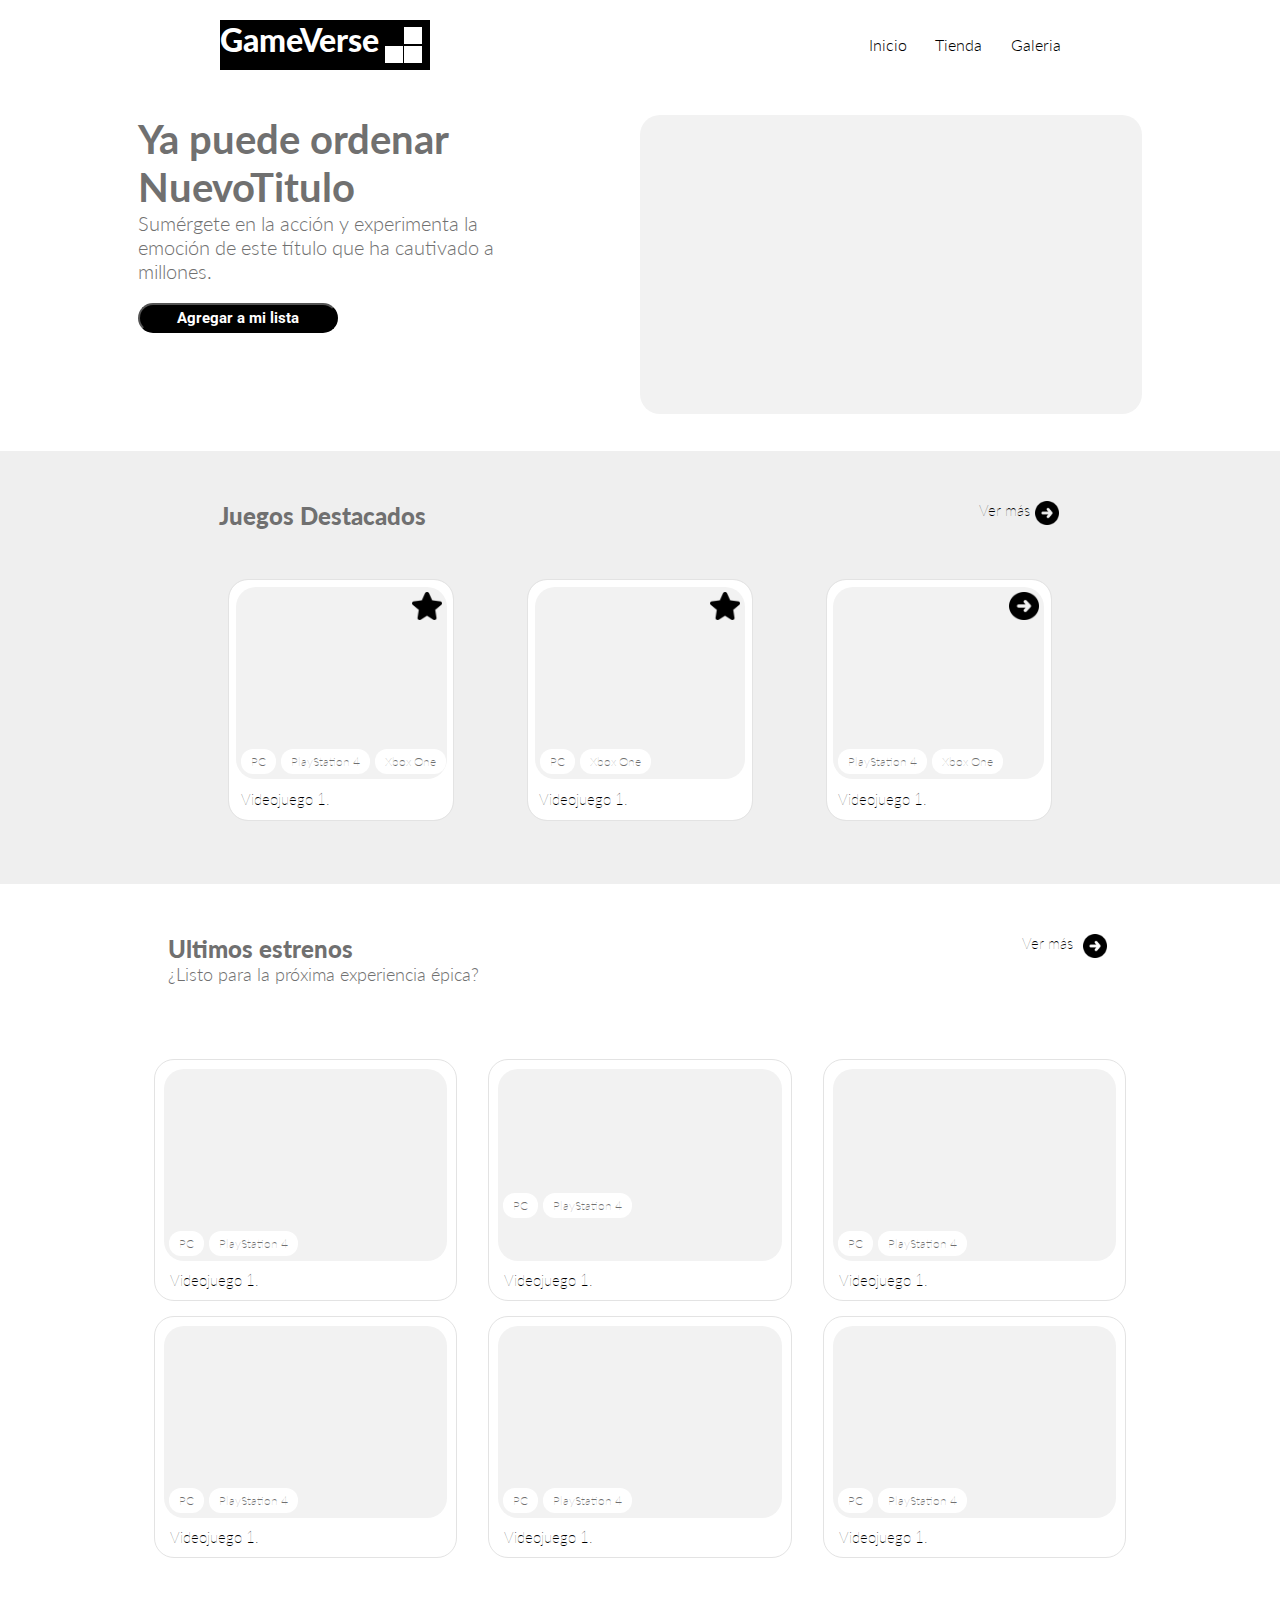
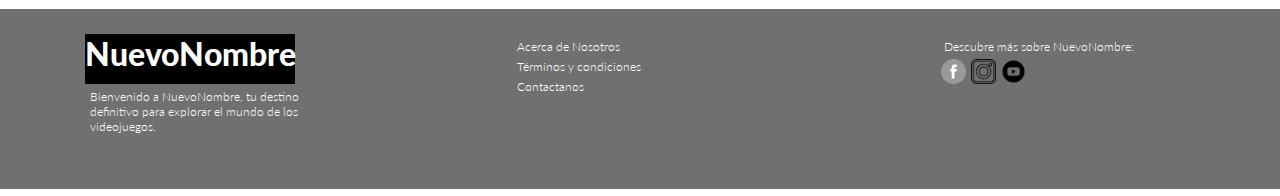
<file: index.html>
<!DOCTYPE html>
<html lang="es">
<head>
    <meta charset="UTF-8">
    <meta name="viewport" content="width=device-width, initial-scale=1.0">
    <link rel="stylesheet" href="./src/css/index.css">
    <title>Document</title>
</head>
<body>
    <header class="Encabezado">
        <nav class="Logotipo">
            <p>GameVerse</p>
            <div class="Bloque">
                <div class="BloqueJuego1">
                    <div class="MiniBloque1"></div>
                </div>
                <div class="BloqueJuego">
                    <div class="MiniBloque"></div>
                    <div class="MiniBloque"></div>
                </div>
            </div>
        </nav>
        <div class="Lista">
            <a href="./index.html" class="Enlace">Inicio</a>
            <a href="./src/pages/Tienda.html" class="Enlace">Tienda</a>
            <a href="./src/pages/Galeria.html" class="Enlace">Galeria</a>
        </div>
    </header>
    <section class="Seccion1">
        <div class="TextoIzquierda">
            <p class="ParrafoTitulo">Ya puede ordenar</p>
            <p class="ParrafoTitulo">NuevoTitulo</p>
            <p class="Parrafo">Sumérgete en la acción y experimenta la emoción de este título que ha cautivado a millones.</p>
            <button class="BotonNuevoTitulo">Agregar a mi lista</button>
        </div>
        <div class="CuadroDerecha"></div>
    </section>
    <div class="Juegos">
        <div class="Juegos2">
            <div class="EncabezadoJuegos">
                <p class="TextoEncabezadoJuegos">Juegos Destacados</p>
                <div class="Icono">
                    <p class="TextoJuegos">Ver más</p>
                    <img width="24px" height="24px" src="./src/assets/img/flecha-hacia-la-derecha-en-un-circulo.png" alt="">
                </div>
            </div>
            <section class="SeccionJuegos">
                <div class="Videojuego2">
                    <div class="DivJuego">
                        <div class="EncabezadoVideojuego">
                            <img style="margin: 5px;" width="30px" src="./src/assets/img/estrella.png" alt="">
                        </div>
                        <div class="PieVideojuego">
                            <div class="Plataformas">
                                <h6>PC</h6>
                            </div>
                            <div class="Plataformas">
                                <h6>PlayStation 4</h6>
                            </div>
                            <div class="Plataformas">
                                <h6>Xbox One</h6>
                            </div>
                        </div>
                    </div>
                    <p class="TextoVideojuego">Videojuego 1.</p>
                </div>
                <div class="Videojuego2">
                    <div class="DivJuego">
                        <div class="EncabezadoVideojuego">
                            <img style="margin: 5px;" width="30px" src="./src/assets/img/estrella.png" alt="">
                        </div>
                        <div class="PieVideojuego">
                            <div class="Plataformas">
                                <h6>PC</h6>
                            </div>
                            <div class="Plataformas">
                                <h6>Xbox One</h6>
                            </div>
                        </div>
                    </div>
                    <p class="TextoVideojuego">Videojuego 1.</p>
                </div>
                <div class="Videojuego2">
                    <div class="DivJuego">
                        <div class="EncabezadoVideojuego">
                            <img style="margin: 5px;" width="30px" src="./src/assets/img/flecha-hacia-la-derecha-en-un-circulo.png" alt="">
                        </div>
                        <div class="PieVideojuego">
                            <div class="Plataformas">
                                <h6>PlayStation 4</h6>
                            </div>
                            <div class="Plataformas">
                                <h6>Xbox One</h6>
                            </div>
                        </div>
                    </div>
                    <p class="TextoVideojuego">Videojuego 1.</p>
                </div>
            </section>
        </div>
    </div>
    <section class="Seccion3">
        <div class="EncabezadoJuegos">
            <div>
                <p class="TextoEncabezadoJuegos">Ultimos estrenos</p>
                <p class="ParrafoEncabezadoJuego">¿Listo para la próxima experiencia épica? </p>
            </div>
            <div class="Icono">
                <p class="TextoJuegos">Ver más</p>
                <img width="24px" height="24px" src="./src/assets/img/flecha-hacia-la-derecha-en-un-circulo.png" alt="">
            </div>
        </div>
        <section class="SeccionJuegos">
            <div class="Videojuego">
                <div class="DivJuego">
                    <div class="EncabezadoVideojuego">
                    </div>
                    <div class="PieVideojuego">
                        <div class="Plataformas">
                            <h6>PC</h6>
                        </div>
                        <div class="Plataformas">
                            <h6>PlayStation 4</h6>
                        </div>
                    </div>
                </div>
                <p class="TextoVideojuego">Videojuego 1.</p>
            </div>
            <div class="Videojuego">
                <div class="DivJuego">
                    <div class "EncabezadoVideojuego">
                    </div>
                    <div class="PieVideojuego">
                        <div class="Plataformas">
                            <h6>PC</h6>
                        </div>
                        <div class="Plataformas">
                            <h6>PlayStation 4</h6>
                        </div>
                    </div>
                </div>
                <p class="TextoVideojuego">Videojuego 1.</p>
            </div>
            <div class="Videojuego">
                <div class="DivJuego">
                    <div class="EncabezadoVideojuego">
                    </div>
                    <div class="PieVideojuego">
                        <div class="Plataformas">
                            <h6>PC</h6>
                        </div>
                        <div class="Plataformas">
                            <h6>PlayStation 4</h6>
                        </div>
                    </div>
                </div>
                <p class="TextoVideojuego">Videojuego 1.</p>
            </div>
            <div class="Videojuego">
                <div class="DivJuego">
                    <div class="EncabezadoVideojuego">
                    </div>
                    <div class="PieVideojuego">
                        <div class="Plataformas">
                            <h6>PC</h6>
                        </div>
                        <div class="Plataformas">
                            <h6>PlayStation 4</h6>
                        </div>
                    </div>
                </div>
                <p class="TextoVideojuego">Videojuego 1.</p>
            </div>
            <div class="Videojuego">
                <div class="DivJuego">
                    <div class="EncabezadoVideojuego">
                    </div>
                    <div class="PieVideojuego">
                        <div class="Plataformas">
                            <h6>PC</h6>
                        </div>
                        <div class="Plataformas">
                            <h6>PlayStation 4</h6>
                        </div>
                    </div>
                </div>
                <p class="TextoVideojuego">Videojuego 1.</p>
            </div>
            <div class="Videojuego">
                <div class="DivJuego">
                    <div class="EncabezadoVideojuego">
                    </div>
                    <div class="PieVideojuego">
                        <div class="Plataformas">
                            <h6>PC</h6>
                        </div>
                        <div class="Plataformas">
                            <h6>PlayStation 4</h6>
                        </div>
                    </div>
                </div>
                <p class="TextoVideojuego">Videojuego 1.</p>
            </div>
        </section>
    </section>
    <footer class="PiePagina">
        <div class="DivPiePagina">
            <div class="Logotipo">
                <p>NuevoNombre</p>
                <aside class="Bloque">
                    <article class="BloqueJuego1">
                        <div class="MiniBloque1"></div>
                    </article>
                    <article class="BloqueJuego">
                        <div class="MiniBloque"></div>
                        <div class="MiniBloque"></div>
                    </article>
                </aside>
            </div>
            <p class="ParrafoPiePagina">Bienvenido a NuevoNombre, tu destino definitivo para explorar el mundo de los videojuegos.</p>
        </div>
        <div class="DivPiePagina">
            <p class="ParrafoPiePagina">Acerca de Nosotros</p>
            <p class="ParrafoPiePagina">Términos y condiciones</p>
            <p class="ParrafoPiePagina">Contactanos</p>
        </div>
        <div class="DivPiePagina">
            <p class="ParrafoPiePagina">Descubre más sobre NuevoNombre:</p>
            <div class="DivImagenes">
                <img width="25px" src="./src/assets/img/social.png" alt="">
                <img width="25px" src="./src/assets/img/instagram (4).png" alt="">
                <img width="25px" src="./src/assets/img/youtube (3).png" alt="">
            </div>
        </div>
    </footer>
</body>
</html>
</file>
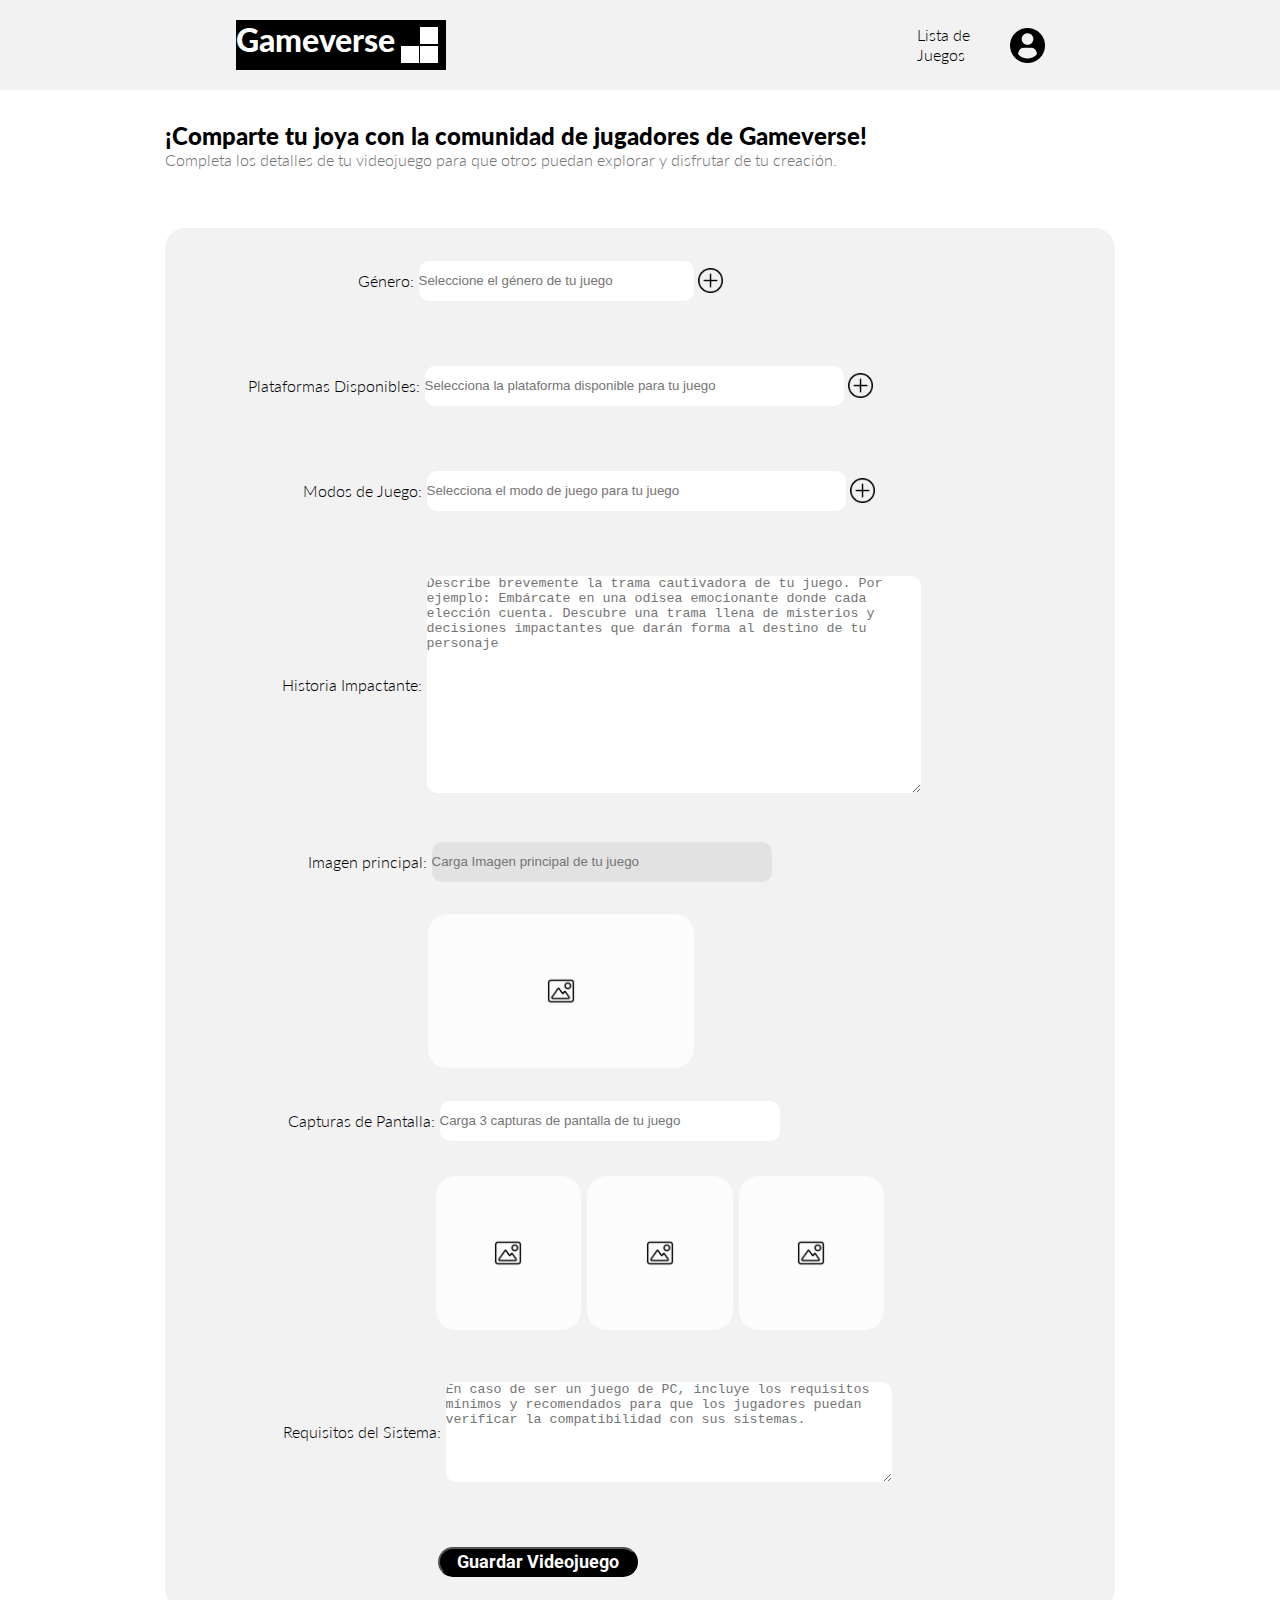
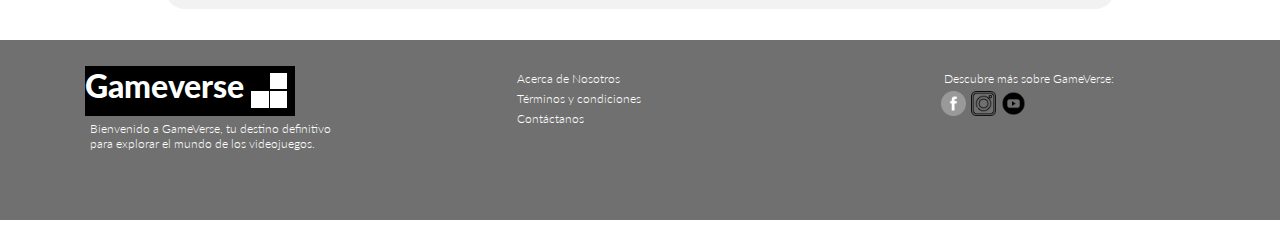
<file: src/pages/Galeria.html>
<!DOCTYPE html>
<html lang="es">
<head>
    <meta charset="UTF-8">
    <meta name="viewport" content="width=device-width, initial-scale=1.0">
    <link rel="stylesheet" href="../css/Galeria.css">
    <title>Gameverse - Comparte tu Juego</title>
</head>
<body>
    <header class="encabezado">
        <nav class="logo">
            <p>Gameverse</p>
            <div class="cubo">
                <div class="cubo-juego1">
                    <div class="mini-cubo1"></div>
                </div>
                <div class="cubo-juego">
                    <div class="mini-cubo"></div>
                    <div class="mini-cubo"></div>
                </div>
            </div>
        </nav>
        <div class="menu">
            <a href="/index.html" class="enlace">Lista de Juegos</a>
            <img width="35px" src="../assets/img/usuario-de-perfil.png" alt="Perfil de Usuario">
        </div>
    </header>
    <section class="seccion-principal">
        <div class="seccion-encabezado">
            <p class="titulo">¡Comparte tu joya con la comunidad de jugadores de Gameverse!</p>
            <p class="subtitulo">Completa los detalles de tu videojuego para que otros puedan explorar y disfrutar de tu creación.</p>
        </div>
        <div class="seccion-cuerpo">
            <div style="margin-left: 100px;" class="contenedor-formulario">
                <label for="genero">Género:</label>
                <input class="input1" type="text" placeholder="Seleccione el género de tu juego" name="genero" id="genero"><img style="margin-left: 4px;" width="25px" src="../assets/img/mas.png" alt="">
            </div>
            <div style="margin-right: 120px;" class="contenedor-formulario">
                <label for="plataformas">Plataformas Disponibles:</label>
                <input class="input2" type="text" placeholder="Selecciona la plataforma disponible para tu juego" name="plataformas" id="plataformas"><img style="margin-left: 4px;" width="25px" src="../assets/img/mas.png" alt="">
            </div>
            <div style="margin-right: 10px;" class="contenedor-formulario">
                <label for="modos-juego">Modos de Juego:</label>
                <input class="input3" type="text" placeholder="Selecciona el modo de juego para tu juego" name="modos-juego" id="modos-juego"><img style="margin-left: 4px;" width="25px" src="../assets/img/mas.png" alt="">
            </div>
            <div style="margin-right: 52px;" class="contenedor-formulario">
                <label for="historia-impactante">Historia Impactante:</label>
                <textarea class="input4" placeholder="Describe brevemente la trama cautivadora de tu juego. Por ejemplo: Embárcate en una odisea emocionante donde cada elección cuenta. Descubre una trama llena de misterios y decisiones impactantes que darán forma al destino de tu personaje" name="historia-impactante" id="historia-impactante"></textarea>
            </div>
            <div class="contenedor-formulario">
                <label for="imagen-principal">Imagen principal:</label>
                <input class="input5" type="text" placeholder="Carga Imagen principal de tu juego" name="imagen-principal" id="imagen-principal">
                <div style="margin-left: 120px;" class="imagen">
                    <img width="30px" src="../assets/img/imagen.png" alt="">
                </div>
            </div>
            <div style="margin-right: 40px;" class="contenedor-formulario">
                <label for="capturas-pantalla">Capturas de Pantalla:</label>
                <input class="input6" type="text" placeholder="Carga 3 capturas de pantalla de tu juego" name="capturas-pantalla" id="capturas-pantalla">
                <div style="margin-left: 145px;" class="imagenes-contenedor">
                    <div class="imagen1">
                        <img width="30px" src="../assets/img/imagen.png" alt="">
                    </div>
                    <div class="imagen1">
                        <img width="30px" src="../assets/img/imagen.png" alt="">
                    </div>
                    <div class="imagen1">
                        <img width="30px" src="../assets/img/imagen.png" alt="">
                    </div>
                </div>
            </div>
            <div style="margin-right: 50px;" class="contenedor-formulario">
                <label for="requisitos-sistema">Requisitos del Sistema:</label>
                <textarea class="input7" placeholder="En caso de ser un juego de PC, incluye los requisitos mínimos y recomendados para que los jugadores puedan verificar la compatibilidad con sus sistemas." name="requisitos-sistema" id="requisitos-sistema"></textarea>
            </div>
            <div class="contenedor-formulario">
                <button class="boton-crono-venta">Guardar Videojuego</button>
            </div>
        </div>
    </section>
    <footer class="pie-pagina">
        <div class="div-pie-pagina">
            <div class="logo">
                <p>Gameverse</p>
                <div class="cubo">
                    <div class="cubo-juego1">
                        <div class="mini-cubo1"></div>
                    </div>
                    <div class="cubo-juego">
                        <div class="mini-cubo"></div>
                        <div class="mini-cubo"></div>
                    </div>
                </div>
            </div>
            <p class="parrafo-pie-pagina">Bienvenido a GameVerse, tu destino definitivo para explorar el mundo de los videojuegos.</p>
        </div>
        <div class="div-pie-pagina">
            <p class="parrafo-pie-pagina">Acerca de Nosotros</p>
            <p class="parrafo-pie-pagina">Términos y condiciones</p>
            <p class="parrafo-pie-pagina">Contáctanos</p>
        </div>
        <div class="div-pie-pagina">
            <p class="parrafo-pie-pagina">Descubre más sobre GameVerse:</p>
            <div class="div-imagenes">
                <img width="25px" src="../assets/img/social.png" alt="Redes Sociales">
                <img width="25px" src="../assets/img/instagram (4).png" alt="Instagram">
                <img width="25px" src="../assets/img/youtube (3).png" alt="YouTube">
            </div>
        </div>
    </footer>
</body>
</html>
</file>
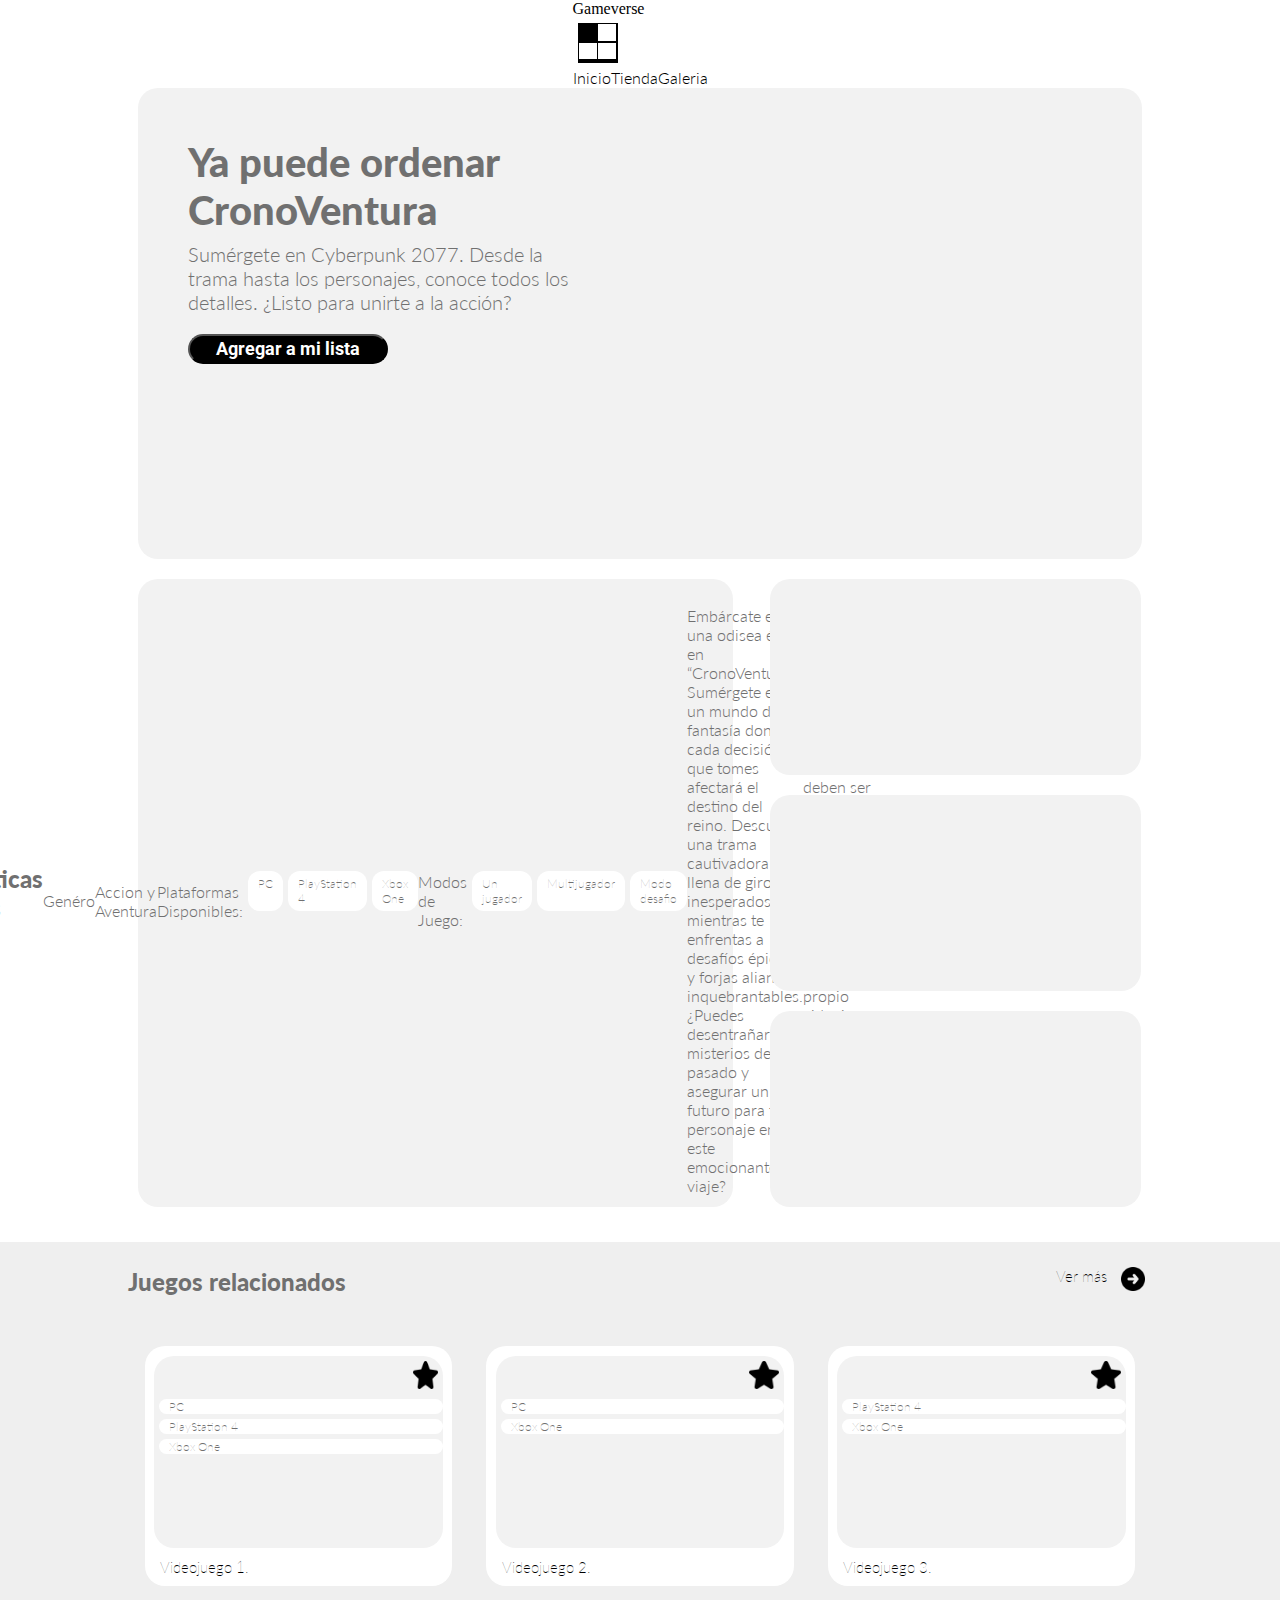
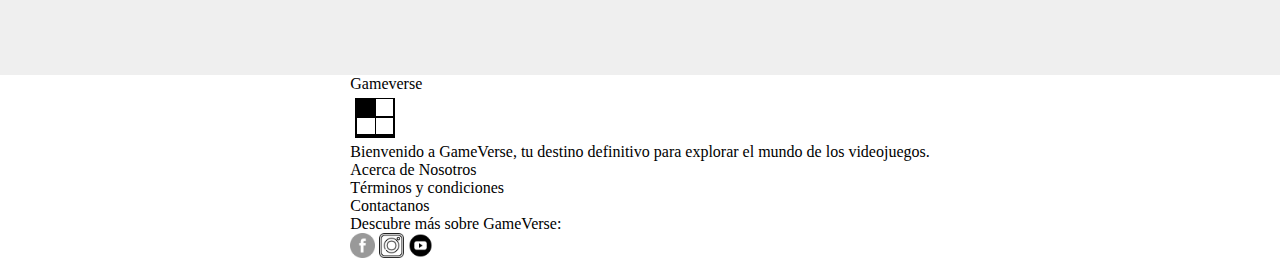
<file: src/pages/Tienda.html>
<!DOCTYPE html>
<html lang="es">

<head>
    <meta charset="UTF-8">
    <meta name="viewport" content="width=device-width, initial-scale=1.0">
    <link rel="stylesheet" href="../css/Tienda.css">
    <title>Tienda</title>
</head>

<body>
    <header class="Encabezado">
        <nav class="Logotipo">
            <p>Gameverse</p>
            <div class="Cubo">
                <div class="BloqueJuego1">
                    <div class="MiniBloque1"></div>
                </div>
                <div class="BloqueJuego">
                    <div class="MiniBloque"></div>
                    <div class="MiniBloque"></div>
                </div>
            </div>
        </nav>
        <div class="Lista">
            <a href="/index.html" class="Enlace">Inicio</a>
            <a href="./Tienda.html" class="Enlace">Tienda</a>
            <a href="./Galeria.html" class="Enlace">Galeria</a>
        </div>
    </header>
    <section class="Contenido">
        <div class="AgregarLista">
            <div class="CronoVenta">
                <p class="HeaderCronoventa">
                    Ya puede ordenar
                </p>
                <p class="HeaderCronoventa">
                    CronoVentura
                </p>
                <p class="TextoCronoVenta">
                    Sumérgete en Cyberpunk 2077. Desde la trama hasta los personajes, conoce todos los detalles. ¿Listo para unirte a la acción?
                </p>
                <button class="BotonCronoVenta">Agregar a mi lista</button>
            </div>
        </div>
        <div class="SeccionCaracteristicas">
            <div class="Caracteristicas">
                <p class="HeaderCaracteristicas">Caracteristicas Principales</p>
                <p class="TextoCaracteristicas">Genéro</p>
                <p class="TextoCaracteristicas">Accion y Aventura</p>
                <p class="TextoCaracteristicas">Plataformas Disponibles:</p>
                <div class="ListaPlataformas">
                    <div class="Plataformas">
                        <h6>PC</h6>
                    </div>
                    <div class="Plataformas">
                        <h6>PlayStation 4</h6>
                    </div>
                    <div class="Plataformas">
                        <h6>Xbox One</h6>
                    </div>
                </div>
                <p class="TextoCaracteristicas">Modos de Juego:</p>
                <div class="ListaPlataformas">
                    <div class="Plataformas">
                        <h6>Un jugador</h6>
                    </div>
                    <div class="Plataformas">
                        <h6>Multijugador</h6>
                    </div>
                    <div class="Plataformas">
                        <h6>Modo desafio</h6>
                    </div>
                </div>
                <p class="TextoCaracteristicas">Embárcate en una odisea épica en “CronoVentura”. Sumérgete en un mundo de fantasía donde cada decisión que tomes afectará el destino del reino. Descubre una trama cautivadora llena de giros inesperados mientras te enfrentas a desafíos épicos y forjas alianzas inquebrantables. ¿Puedes desentrañar los misterios del pasado y asegurar un futuro para tu personaje en este emocionante viaje? </p>
                <p class="TextoCaracteristicas">Recuerda que estos detalles deben ser específicos para el juego que estás promocionando. Adapta la información según la naturaleza y características únicas de tu propio videojuego. ¡Espero que esto te ayude!</p>
                <button class="BotonCronoVenta">Agregar a mi lista</button>
            </div>
            <div class="ColumnaAside">
                <div class="Aside"></div>
                <div class="Aside"></div>
                <div class="Aside"></div>
            </div>
        </div>
        <div class="Juegos">
            <div class="HeaderJuegos">
                <p class="HeaderTextoJuegos">Juegos relacionados</p>
                <div class="Icono">
                    <p class="TextoJuegos">Ver más</p>
                    <img width="24px" height="24px" src="../assets/img/flecha-hacia-la-derecha-en-un-circulo.png" alt="">
                </div>
            </div>
            <section class="SectionJuegos">
                <div class="Videojuego">
                    <div class="DivJuego">
                        <div class="EncabezadoVideojuego">
                            <img style="margin: 5px;" width="25px" src="../assets/img/estrella.png" alt="">
                        </div>
                        <div class="PieVideojuego">
                            <div class="Plataformas">
                                <h6>PC</h6>
                            </div>
                            <div class="Plataformas">
                                <h6>PlayStation 4</h6>
                            </div>
                            <div class="Plataformas">
                                <h6>Xbox One</h6>
                            </div>
                        </div>
                    </div>
                    <p class="TextoVJuego">Videojuego 1.</p>
                </div>
                <div class="Videojuego">
                    <div class="DivJuego">
                        <div class="EncabezadoVideojuego">
                            <img style="margin: 5px;" width="30px" src="../assets/img/estrella.png" alt="">
                        </div>
                        <div class="PieVideojuego">
                            <div class="Plataformas">
                                <h6>PC</h6>
                            </div>
                            <div class="Plataformas">
                                <h6>Xbox One</h6>
                            </div>
                        </div>
                    </div>
                    <p class="TextoVJuego">Videojuego 2.</p>
                </div>
                <div class="Videojuego">
                    <div class="DivJuego">
                        <div class="EncabezadoVideojuego">
                            <img style="margin: 5px;" width="30px" src="../assets/img/estrella.png" alt="">
                        </div>
                        <div class="PieVideojuego">
                            <div class="Plataformas">
                                <h6>PlayStation 4</h6>
                            </div>
                            <div class="Plataformas">
                                <h6>Xbox One</h6>
                            </div>
                        </div>
                    </div>
                    <p class="TextoVJuego">Videojuego 3.</p>
                </div>
            </section>
        </div>
    </section>
    <footer class="PiePagina">
        <div class="DivPiePagina">
            <div class="Logotipo">
                <p>Gameverse</p>
                <aside class="Cubo">
                    <article class="BloqueJuego1">
                        <div class="MiniBloque1"></div>
                    </article>
                    <article class="BloqueJuego">
                        <div class="MiniBloque"></div>
                        <div class="MiniBloque"></div>
                    </article>
                </aside>
            </div>
            <p class="ParrafoPiePagina">Bienvenido a GameVerse, tu destino definitivo para explorar el mundo de los videojuegos.</p>
        </div>
        <div class="DivPiePagina">
            <p class="ParrafoPiePagina">Acerca de Nosotros</p>
            <p class="ParrafoPiePagina">Términos y condiciones</p>
            <p class="ParrafoPiePagina">Contactanos</p>
        </div>
        <div class="DivPiePagina">
            <p class="ParrafoPiePagina">Descubre más sobre GameVerse:</p>
            <div class="DivImagenes">
                <img width="25px" src="../assets/img/social.png" alt="">
                <img width="25px" src="../assets/img/instagram (4).png" alt="">
                <img width="25px" src="../assets/img/youtube (3).png" alt="">
            </div>
        </div>
    </footer>
</body>

</html>
</file>
<file: src/css/index.css>
@import url('https://fonts.googleapis.com/css2?family=Lato:wght@300;400&family=Roboto:wght@400;900&display=swap');
@import url('https://fonts.googleapis.com/css2?family=Lato:wght@300;400&family=Roboto:wght@700&display=swap');

* {
    padding: 0;
    margin: 0;
    box-sizing: 0;
}

body {
    display: flex;
    justify-content: center;
    flex-wrap: wrap;
}

.Encabezado {
    width: 100%;
    height: 10vh;
    background-color: #FFFFFF;
    display: flex;
    justify-content: space-around;
    align-items: center;
}

.Logotipo {
    width: 210px;
    height: 50px;
    background-color: #000000;
    opacity: 1;
    color: #FFFFFF;
    font: normal normal 900 32px/39px Lato;
    display: flex;
}

.Bloque {
    width: 40px;
    height: 40px;
    margin: 5px;
    background-color: #000000;
}

.BloqueJuego1 {
    width: 94%;
    height: 44%;
    margin: 3%;
    display: flex;
    flex-wrap: wrap;
    justify-content: end;
    background-color: #000000;
}

.BloqueJuego {
    width: 94%;
    height: 44%;
    margin: 3%;
    display: flex;
    flex-wrap: wrap;
    background-color: #000000;
}

.MiniBloque1 {
    width: 46%;
    height: 96%;
    margin: 2%;
    background-color: #FFFFFF;
}

.MiniBloque {
    width: 46%;
    height: 96%;
    margin: 2%;
    background-color: #FFFFFF;
}

.Lista {
    width: 15%;
    display: flex;
    justify-content: space-between;
}

.Enlace {
    font: normal normal 300 16px/20px Lato;
    opacity: 1;
    text-decoration: none;
    color: #000000;
}

.Seccion1 {
    width: 1004px;
    height: 310px;
    margin-top: 25px;
    display: flex;
}

.TextoIzquierda {
    width: 40%;
    height: 299px;
    margin-right: 10%;
}

.CuadroDerecha {
    width: 50%;
    height: 299px;
    background-color: #f2f2f2;
    border-radius: 20px;
}

.ParrafoTitulo {
    font: normal normal 700 40px/48px Lato;
    letter-spacing: 0px;
    color: #707070;
    opacity: 1;
}

.Parrafo {
    font: normal normal 300 20px/24px Lato;
    letter-spacing: 0px;
    color: #707070;
    opacity: 1;
}

.BotonNuevoTitulo {
    width: 200px;
    height: 30px;
    background-color: #000000;
    border-radius: 25px;
    color: #FFFFFF;
    font: normal normal bold 15px/21px Roboto;
    margin-top: 5%;
    letter-spacing: 0px;
    color: #FFFFFF;
    opacity: 1;
}

.Seccion2 {
    width: 100%;
    height: 433px;
    background-color: #efefef;
}

.Juegos {
    width: 100%;
    height: 433px;
    margin-top: 2%;
    background-color: #EFEFEF;
    display: flex;
    justify-content: center;
    flex-wrap: wrap;
}

.Juegos2 {
    width: 70%;
    margin-top: 2%;
    background-color: #EFEFEF;
    display: flex;
    justify-content: center;
    flex-wrap: wrap;
}

.EncabezadoJuegos {
    width: 94%;
    display: flex;
    justify-content: space-between;
    margin-top: 25px;
}

.Icono {
    width: 10%;
    display: flex;
    justify-content: space-around;
}

.TextoEncabezadoJuegos {
    font: normal normal 900 24px/29px Lato;
    color: #707070;
}

.TextoJuegos {
    font: normal normal 100 15px/19px Lato;
}

.SeccionJuegos {
    width: 100%;
    height: 70%;
    display: flex;
    justify-content: space-around;
    flex-wrap: wrap;
}

.Videojuego2 {
    width: 25%;
    height: 240px;
    background-color: #FFFFFF;
    border-radius: 20px;
    display: flex;
    flex-wrap: wrap;
    background: #FFFFFF 0% 0% no-repeat padding-box;
    border: 1px solid #E3E3E3;
    margin-top: 15px;
}

.ParrafoEncabezadoJuego {
    font: normal normal 300 18px/22px Lato;
    letter-spacing: 0px;
    color: #707070;
}

.Videojuego {
    width: 30%;
    height: 240px;
    background-color: #FFFFFF;
    border-radius: 20px;
    display: flex;
    flex-wrap: wrap;
    background: #FFFFFF 0% 0% no-repeat padding-box;
    border: 1px solid #E3E3E3;
    margin-top: 15px;
}

.DivJuego {
    width: 94%;
    height: 80%;
    background-color: #F2F2F2;
    border-radius: 20px;
    margin: 3% 3% 0% 3%;
}

.EncabezadoVideojuego {
    width: 100%;
    height: 20%;
    display: flex;
    justify-content: end;
}

.PieVideojuego {
    width: 100%;
    height: 80%;
    display: flex;
    align-items: end;
}

.TextoVideojuego {
    font: normal normal 100 15px/19px Lato;
    margin-left: 5%;
}

.Plataformas {
    background-color: #FFFFFF;
    border-radius: 12px;
    margin-left: 5px;
    margin-bottom: 5px;
}

h6 {
    font: normal normal 100 12px/15px Lato;
    margin: 5px 10px 5px 10px;
    color: #707070;
}

.Seccion3 {
    width: 1004px;
    height: 650px;
    margin-top: 25px;
    display: flex;
    justify-content: center;
    flex-wrap: wrap;
    margin-bottom: 50px;
}

.PiePagina {
    width: 100%;
    height: 20vh;
    background-color: #707070;
    display: flex;
    justify-content: space-around;
}

.DivPiePagina {
    width: 20%;
    height: 90%;
    margin: 2%;
}

.ParrafoPiePagina {
    font: normal normal 300 12px/15px Lato;
    margin: 5px;
    color: #FFFFFF;
}

.DivImagenes {
    width: 35%;
    display: flex;
    justify-content: space-around;
}
</file>
<file: src/css/Galeria.css>
@import url('https://fonts.googleapis.com/css2?family=Lato:wght@300;400&family=Roboto:wght@400;900&display=swap');
@import url('https://fonts.googleapis.com/css2?family=Lato:wght@300;400&family=Roboto:wght@700&display=swap');

* {
    padding: 0;
    margin: 0;
    box-sizing: 0;
}

body {
    display: flex;
    justify-content: center;
    flex-wrap: wrap;
}

.encabezado {
    width: 100%;
    height: 10vh;
    background-color: #f2f2f2;
    display: flex;
    justify-content: space-around;
    align-items: center;
}

.logo {
    width: 210px;
    height: 50px;
    background-color: #000000;
    opacity: 1;
    color: #FFFFFF;
    font: normal normal 900 32px/39px Lato;
    display: flex;
}

.cubo {
    width: 40px;
    height: 40px;
    margin: 5px;
    background-color: #000000;
}

.cubo-juego1 {
    width: 94%;
    height: 44%;
    margin: 3%;
    display: flex;
    flex-wrap: wrap;
    justify-content: end;
    background-color: #000000;
}

.cubo-juego {
    width: 94%;
    height: 44%;
    margin: 3%;
    display: flex;
    flex-wrap: wrap;
    background-color: #000000;
}

.mini-cubo1 {
    width: 46%;
    height: 96%;
    margin: 2%;
    background-color: #FFFFFF;
}

.mini-cubo {
    width: 46%;
    height: 96%;
    margin: 2%;
    background-color: #FFFFFF;
}

.menu {
    width: 10%;
    display: flex;
    justify-content: space-between;
    align-items: center;
}

.enlace {
    font: normal normal 300 16px/20px Lato;
    opacity: 1;
    text-decoration: none;
    color: #000000;
}

.seccion-principal {
    width: 100%;
    height: 1550px;
    display: flex;
    justify-content: center;
    flex-wrap: wrap;
    align-items: center;
}

.seccion-encabezado {
    width: 950px;
    height: 3%;
    display: flex;
    flex-wrap: wrap;
    align-items: center;
}

.titulo {
    font: normal normal 900 24px/29px Lato;
}

.subtitulo {
    font: normal normal 300 16px/19px Lato;
    letter-spacing: 0px;
    color: #737373;
}

.seccion-cuerpo {
    width: 950px;
    height: 1381px;
    background: #F2F2F2 0% 0% no-repeat padding-box;
    border-radius: 20px;
    display: flex;
    flex-wrap: wrap;
    justify-content: center;
}

label {
    font: normal normal 300 16px/19px Lato;
    margin-right: 5px;
}

.input1 {
    width: 275px;
    height: 40px;
    border-radius: 10px;
    border: none;
}

.input2 {
    width: 419px;
    height: 40px;
    border-radius: 10px;
    border: none;
}

.input3 {
    width: 419px;
    height: 40px;
    border-radius: 10px;
    border: none;
}

.input4 {
    width: 494px;
    height: 217px;
    border-radius: 10px;
    border: none;
}

.input5 {
    width: 340px;
    height: 40px;
    border-radius: 10px;
    background-color: #e2e2e2;
    border: none;
}

.input6 {
    width: 340px;
    height: 40px;
    border-radius: 10px;
    border: none;
}

.input7 {
    width: 446px;
    height: 100px;
    border-radius: 10px;
    border: none;
}

.contenedor-formulario {
    width: 70%;
    display: flex;
    align-items: center;
    flex-wrap: wrap;
}

.boton-crono-venta {
    width: 200px;
    height: 30px;
    background-color: #000000;
    border-radius: 25px;
    color: #FFFFFF;
    font: normal normal bold 18px/24px Roboto;
    margin-left: 130px;
}

.imagen {
    width: 40%;
    height: 154px;
    background-color: #fcfcfc;
    border-radius: 20px;
    display: flex;
    justify-content: center;
    align-items: center;
}

.imagen1 {
    width: 28%;
    height: 154px;
    margin: 3px;
    background-color: #fcfcfc;
    border-radius: 20px;
    display: flex;
    justify-content: center;
    align-items: center;
}

.imagenes-contenedor {
    width: 80%;
    margin-left: 20%;
    display: flex;
}

.pie-pagina {
    width: 100%;
    height: 20vh;
    background-color: #707070;
    display: flex;
    justify-content: space-around;
}

.div-pie-pagina {
    width: 20%;
    height: 90%;
    margin: 2%;
}

.parrafo-pie-pagina {
    font: normal normal 300 12px/15px Lato;
    margin: 5px;
    color: #FFFFFF;
}

.div-imagenes {
    width: 35%;
    display: flex;
    justify-content: space-around;
}
</file>
<file: src/css/Tienda.css>
/* Estilos de Index */
/*------------------------------------------------------------*/
@import url('https://fonts.googleapis.com/css2?family=Lato:wght@300;400&family=Roboto:wght@400;900&display=swap');
@import url('https://fonts.googleapis.com/css2?family=Lato:wght@300;400&family=Roboto:wght@700&display=swap');

* {
    padding: 0;
    margin: 0;
    box-sizing: border-box; /* Corregido: se cambió 0 a border-box */
}

body {
    display: flex;
    justify-content: center;
    flex-wrap: wrap;
}

.Header {
    width: 100%;
    height: 10vh;
    background-color: #FFFFFF;
    display: flex;
    justify-content: space-around;
    align-items: center;
}

.Logo {
    width: 210px;
    height: 50px;
    background-color: #000000;
    opacity: 1;
    color: #FFFFFF;
    font: normal normal 900 32px/39px Lato;
    display: flex;
}

.Cubo {
    width: 40px;
    height: 40px;
    margin: 5px;
    background-color: #000000;
}

.BloqueJuego1 {
    width: 94%;
    height: 44%;
    margin: 3%;
    display: flex;
    flex-wrap: wrap;
    justify-content: flex-end; /* Corregido: se cambió end a flex-end */
    background-color: #000000;
}

.BloqueJuego {
    width: 94%;
    height: 44%;
    margin: 3%;
    display: flex;
    flex-wrap: wrap;
    background-color: #000000;
}

.MiniBloque1 {
    width: 46%;
    height: 96%;
    margin: 2%;
    background-color: #FFFFFF;
}

.MiniBloque {
    width: 46%;
    height: 96%;
    margin: 2%;
    background-color: #FFFFFF;
}

.Lista {
    width: 15%;
    display: flex;
    justify-content: space-between;
}

.Enlace {
    font: normal normal 300 16px/20px Lato;
    opacity: 1;
    text-decoration: none;
    color: #000000;
}

.Contenido {
    display: flex;
    justify-content: center;
    flex-wrap: wrap;
}

.AgregarLista {
    width: 1004px;
    height: 471px;
    background-color: #F2F2F2;
    border-radius: 20px;
}

.CronoVenta {
    width: 40%;
    height: 80%;
    margin: 5%;
}

.HeaderCronoventa {
    font: normal normal 900 40px/48px Lato;
    color: #707070;
}

.TextoCronoVenta {
    margin-top: 2%;
    font: normal normal 300 20px/24px Lato;
    color: #707070;
}

.BotonCronoVenta {
    width: 200px;
    height: 30px;
    background-color: #000000;
    border-radius: 25px;
    color: #FFFFFF;
    font: normal normal bold 18px/24px Roboto;
    margin-top: 5%;
}

.SeccionCaracteristicas {
    width: 1004px;
    height: 471px;
    margin-top: 20px;
    display: flex;
}

.Caracteristicas {
    width: 595px;
    height: 628px;
    border-radius: 20px;
    margin-right: 37px;
    background-color: #F2F2F2;
    display: flex;
    justify-content: center;
    align-items: center;
}

.CaracteristicasPrincipales {
    width: 78%;
    height: 90%;
    margin: 5%;
}

.HeaderCaracteristicas {
    font: normal normal 900 24px/29px Lato;
    color: #707070;
}

.TextoCaracteristicas {
    font: normal normal 300 16px/19px Lato;
    color: #707070;
    margin-top: 15px;
}

.ListaPlataformas {
    width: 65%;
    display: flex;
    justify-content: space-around;
}

.Plataformas {
    background-color: #FFFFFF;
    border-radius: 12px;
    margin-left: 5px;
    margin-bottom: 5px;
}

h6 {
    font: normal normal 100 12px/15px Lato;
    margin: 5px 10px 5px 10px;
    color: #707070;
}

.ColumnaAside {
    width: 200px;
    height: 628px;
    display: flex;
    flex-direction: column;
    justify-content: space-between;
}

.Aside {
    width: 371px;
    height: 196px;
    background-color: #F2F2F2;
    border-radius: 20px;
}

.Juegos {
    width: 100%;
    height: 433px;
    margin-top: 15%;
    background-color: #EFEFEF;
    display: flex;
    justify-content: center;
    flex-wrap: wrap;
}

.HeaderJuegos {
    width: 80%;
    display: flex;
    justify-content: space-between;
    margin-top: 25px;
    margin-bottom: 25px;
}

.Icono {
    width: 10%;
    display: flex;
    justify-content: space-around;
}

.HeaderTextoJuegos {
    font: normal normal 900 24px/29px Lato;
    color: #707070;
}

.TextoJuegos {
    font: normal normal 100 15px/19px Lato;
}

.SectionJuegos {
    width: 80%;
    height: 70%;
    display: flex;
    justify-content: space-around;
}

.Videojuego {
    width: 30%;
    height: 240px;
    background-color: #FFFFFF;
    border-radius: 20px;
    display: flex;
    flex-wrap: wrap;
}

.DivJuego {
    width: 94%;
    height: 80%;
    background-color: #F2F2F2;
    border-radius: 20px;
    margin: 3% 3% 0% 3%;
}

.EncabezadoVideojuego {
    width: 100%;
    height: 20%;
    display: flex;
    justify-content: flex-end; /* Corregido: se cambió end a flex-end */
}

.FooterVideojuego {
    width: 100%;
    height: 80%;
    display: flex;
    align-items: flex-end; /* Corregido: se cambió end a flex-end */
}

.TextoVJuego {
    font: normal normal 100 15px/19px Lato;
    margin-left: 5%;
}

.Footer {
    width: 100%;
    height: 20vh;
    background-color: #707070;
    display: flex;
    justify-content: space-around;
}

.DivFooter {
    width: 20%;
    height: 90%;
    margin: 2%;
}

.PFooter {
    font: normal normal 300 12px/15px Lato;
    margin: 5px;
    color: #FFFFFF;
}

.DivImages {
    width: 35%;
    display: flex;
    justify-content: space-around;
}
</file>
